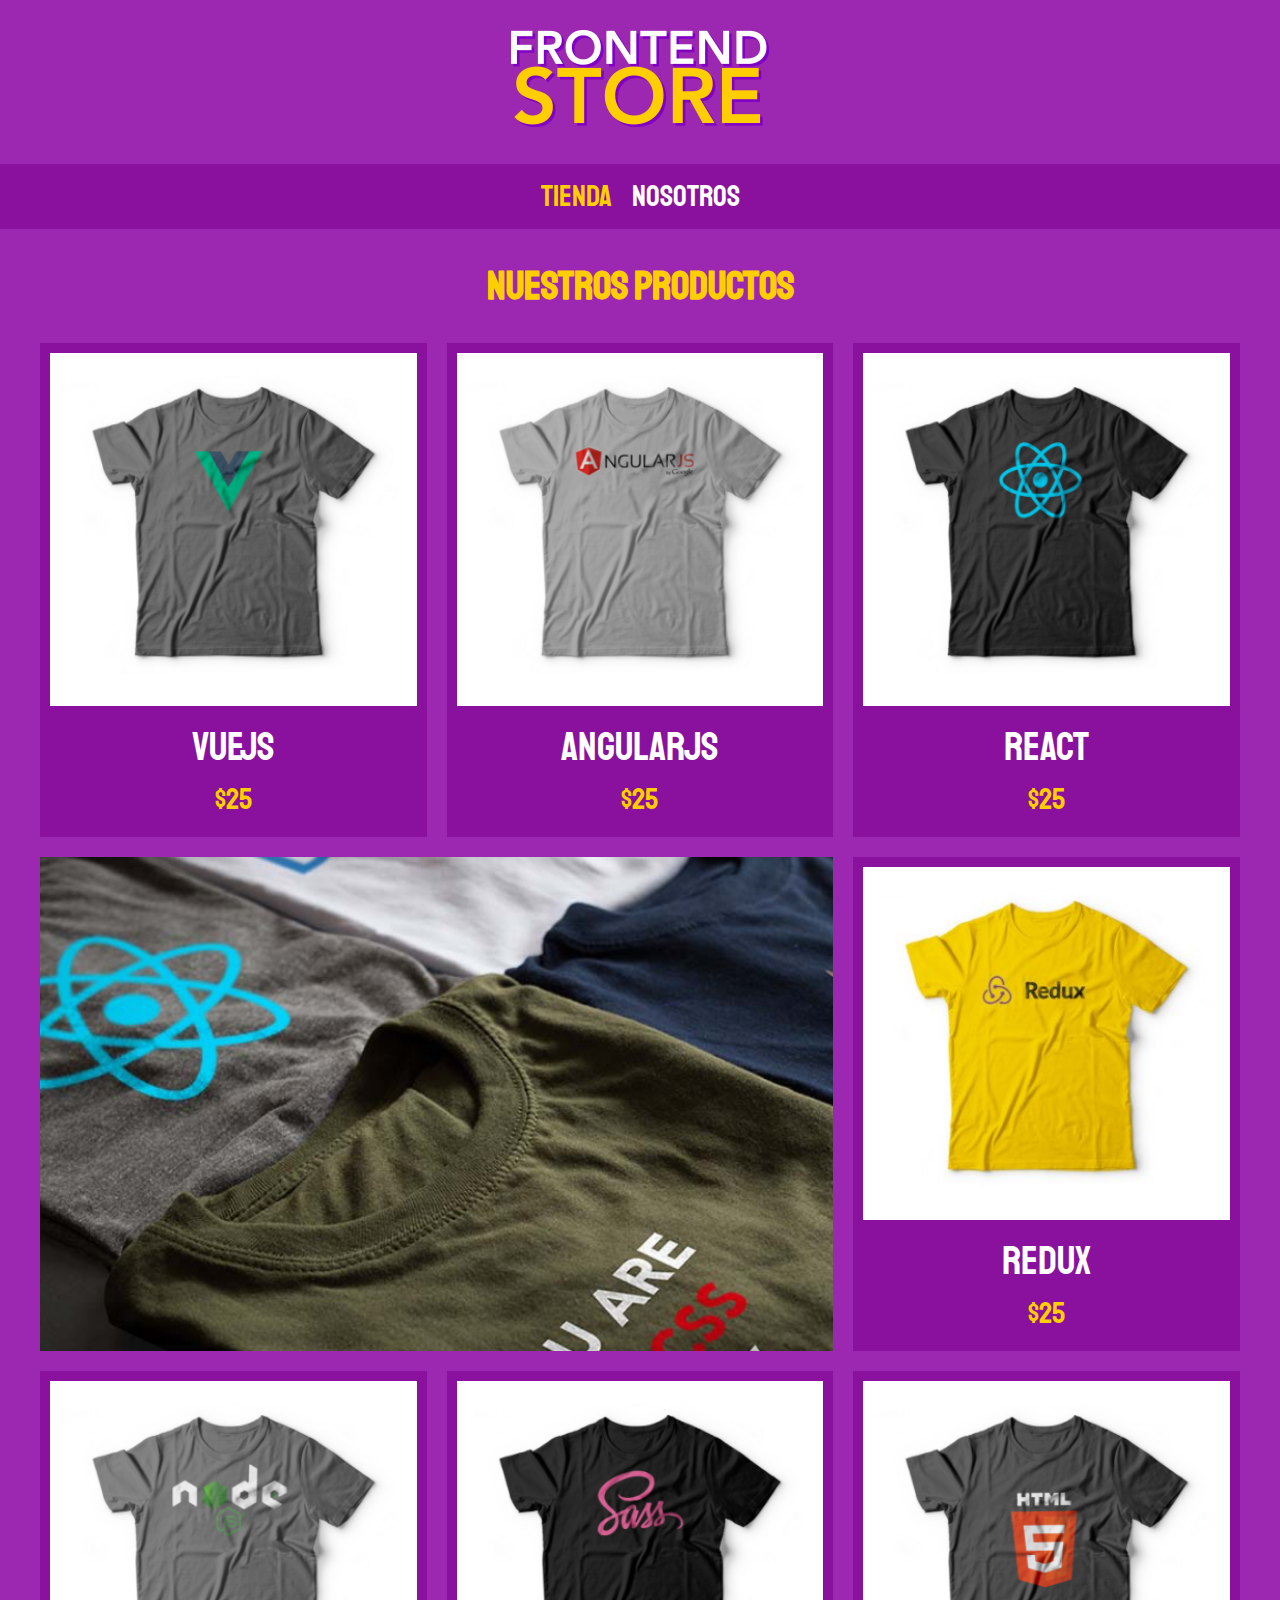
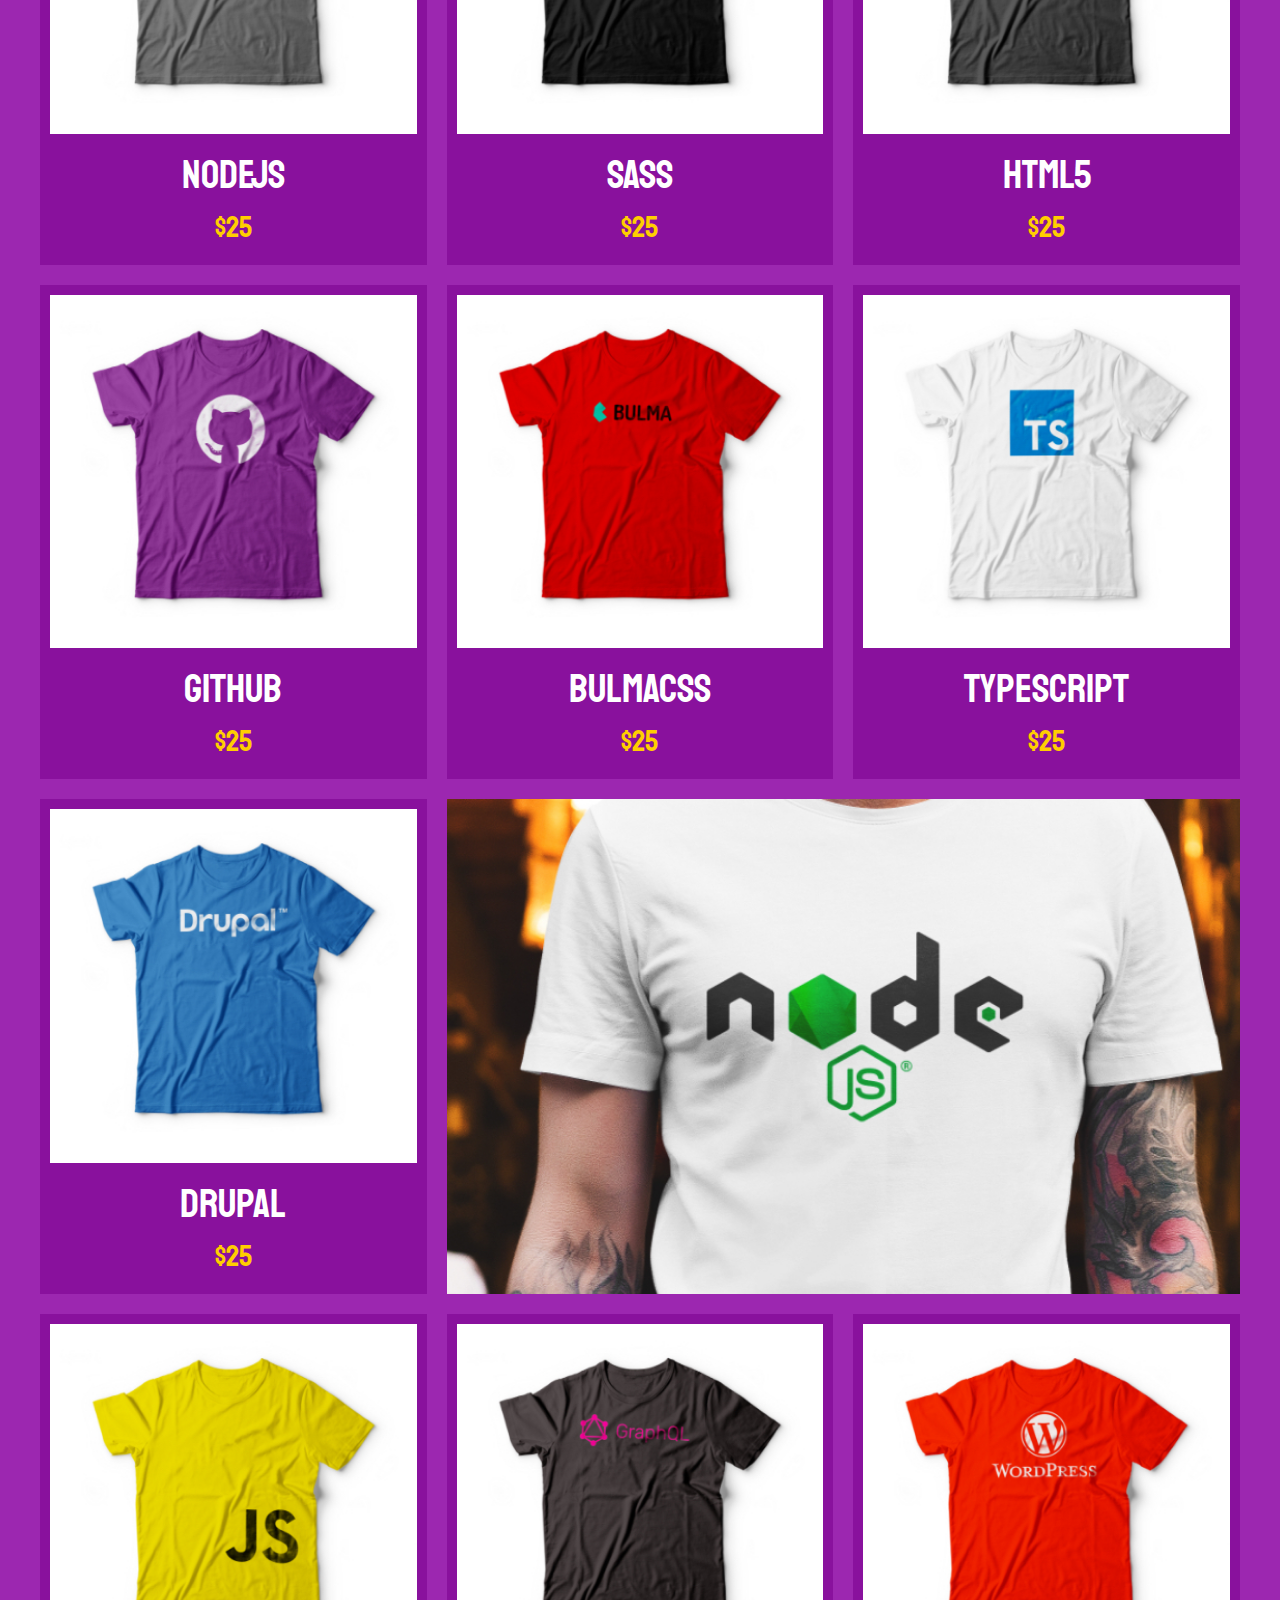
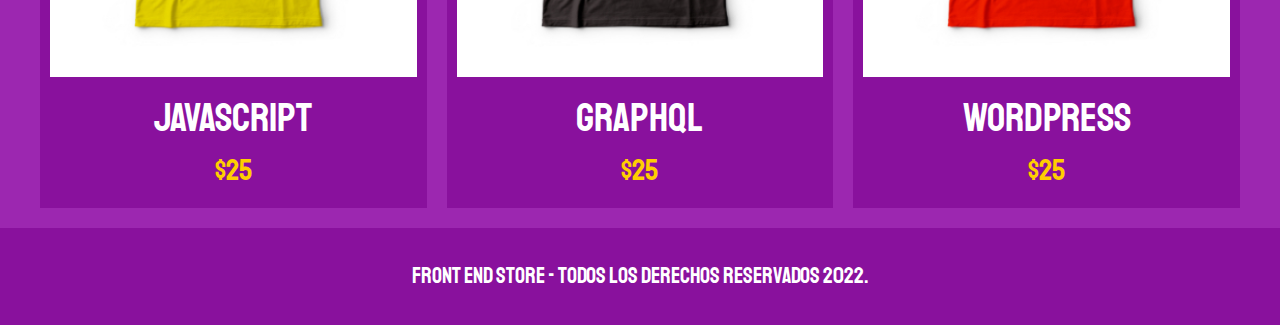
<file: index.html>
<!DOCTYPE html>
<html lang="en">
<head>
    <meta charset="UTF-8">
    <meta http-equiv="X-UA-Compatible" content="IE=edge">
    <meta name="viewport" content="width=device-width, initial-scale=1.0">
    <title>FrontEnd Store</title>
    <link rel="stylesheet" href="css/normalize.css">
    <link rel="preconnect" href="https://fonts.googleapis.com">
    <link rel="preconnect" href="https://fonts.gstatic.com" crossorigin>
    <link href="https://fonts.googleapis.com/css2?family=Staatliches&display=swap" rel="stylesheet">
    <link rel="stylesheet" href="css/styles.css">

</head>
<body>
    <header class="header">
        <a href="index.html">
            <img class="header__logo" src="img/logo.png" alt="Logotipo">
        </a>
    </header>

    <nav class="navegacion">
        <a class="navegacion__enlace navegacion__enlace--activo" href="index.html">Tienda</a>
        <a class="navegacion__enlace" href="nosotros.html">Nosotros</a>
    </nav>

    <main class="contenedor">
        <h1>Nuestros Productos</h1>
    
        <div class="grid">
            <div class="producto">
                <a href="producto.html">
                    <img class="producto__imagen" src="img/1.jpg" alt="imagen remera">
                    <div class="producto__informacion">
                        <p class="producto__nombre">VueJS</p>
                        <p class="producto__precio">$25</p>
                    </div>
                </a>
            </div> <!-- .producto -->
            <div class="producto">
                <a href="producto.html">
                    <img class="producto__imagen" src="img/2.jpg" alt="imagen remera">
                    <div class="producto__informacion">
                        <p class="producto__nombre">AngularJS</p>
                        <p class="producto__precio">$25</p>
                    </div>
                </a>
            </div> <!-- .producto -->
            <div class="producto">
                <a href="producto.html">
                    <img class="producto__imagen" src="img/3.jpg" alt="imagen remera">
                    <div class="producto__informacion">
                        <p class="producto__nombre">React</p>
                        <p class="producto__precio">$25</p>
                    </div>
                </a>
            </div> <!-- .producto -->
            <div class="producto">
                <a href="producto.html">
                    <img class="producto__imagen" src="img/4.jpg" alt="imagen remera">
                    <div class="producto__informacion">
                        <p class="producto__nombre">Redux</p>
                        <p class="producto__precio">$25</p>
                    </div>
                </a>
            </div> <!-- .producto -->
            <div class="producto">
                <a href="producto.html">
                    <img class="producto__imagen" src="img/5.jpg" alt="imagen remera">
                    <div class="producto__informacion">
                        <p class="producto__nombre">NodeJs</p>
                        <p class="producto__precio">$25</p>
                    </div>
                </a>
            </div> <!-- .producto -->
            <div class="producto">
                <a href="producto.html">
                    <img class="producto__imagen" src="img/6.jpg" alt="imagen remera">
                    <div class="producto__informacion">
                        <p class="producto__nombre">SASS</p>
                        <p class="producto__precio">$25</p>
                    </div>
                </a>
            </div> <!-- .producto -->
            <div class="producto">
                <a href="producto.html">
                    <img class="producto__imagen" src="img/7.jpg" alt="imagen remera">
                    <div class="producto__informacion">
                        <p class="producto__nombre">HTML5</p>
                        <p class="producto__precio">$25</p>
                    </div>
                </a>
            </div> <!-- .producto -->
            <div class="producto">
                <a href="producto.html">
                    <img class="producto__imagen" src="img/8.jpg" alt="imagen remera">
                    <div class="producto__informacion">
                        <p class="producto__nombre">GitHub</p>
                        <p class="producto__precio">$25</p>
                    </div>
                </a>
            </div> <!-- .producto -->
            <div class="producto">
                <a href="producto.html">
                    <img class="producto__imagen" src="img/9.jpg" alt="imagen remera">
                    <div class="producto__informacion">
                        <p class="producto__nombre">BulmaCSS</p>
                        <p class="producto__precio">$25</p>
                    </div>
                </a>
            </div> <!-- .producto -->
            <div class="producto">
                <a href="producto.html">
                    <img class="producto__imagen" src="img/10.jpg" alt="imagen remera">
                    <div class="producto__informacion">
                        <p class="producto__nombre">TypeScript</p>
                        <p class="producto__precio">$25</p>
                    </div>
                </a>
            </div> <!-- .producto -->
            <div class="producto">
                <a href="producto.html">
                    <img class="producto__imagen" src="img/11.jpg" alt="imagen remera">
                    <div class="producto__informacion">
                        <p class="producto__nombre">Drupal</p>
                        <p class="producto__precio">$25</p>
                    </div>
                </a>
            </div> <!-- .producto -->
            <div class="producto">
                <a href="producto.html">
                    <img class="producto__imagen" src="img/12.jpg" alt="imagen remera">
                    <div class="producto__informacion">
                        <p class="producto__nombre">JavaScript</p>
                        <p class="producto__precio">$25</p>
                    </div>
                </a>
            </div> <!-- .producto -->
            <div class="producto">
                <a href="producto.html">
                    <img class="producto__imagen" src="img/13.jpg" alt="imagen remera">
                    <div class="producto__informacion">
                        <p class="producto__nombre">GraphQL</p>
                        <p class="producto__precio">$25</p>
                    </div>
                </a>
            </div> <!-- .producto -->
            <div class="producto">
                <a href="producto.html">
                    <img class="producto__imagen" src="img/14.jpg" alt="imagen remera">
                    <div class="producto__informacion">
                        <p class="producto__nombre">WordPress</p>
                        <p class="producto__precio">$25</p>
                    </div>
                </a>
            </div> <!-- .producto -->

            <div class="grafico grafico--remeras"></div>
                
            <div class="grafico grafico--node"></div>
            
            
        </div> 
    </main>

    <footer class="footer">
        <p class="footer__texto">Front End Store - Todos los derechos Reservados 2022.</p>
    </footer>
</body>
</html>
</file>
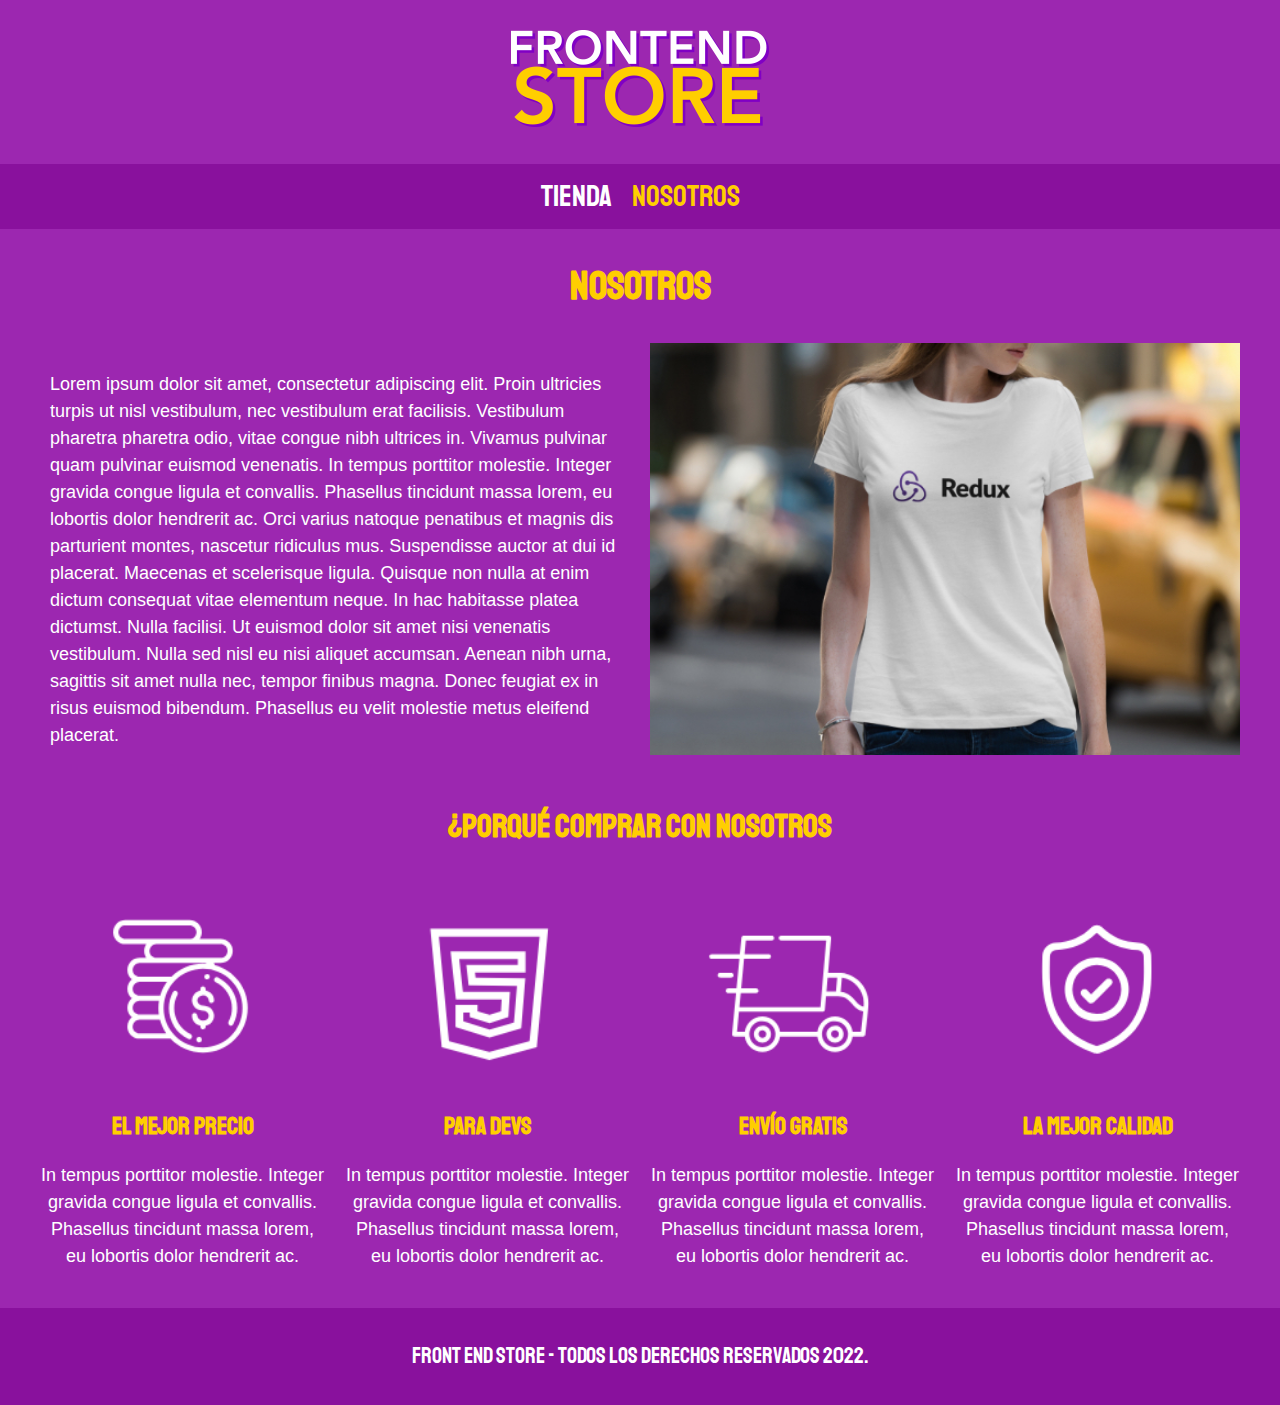
<file: nosotros.html>
<!DOCTYPE html>
<html lang="en">
<head>
    <meta charset="UTF-8">
    <meta http-equiv="X-UA-Compatible" content="IE=edge">
    <meta name="viewport" content="width=device-width, initial-scale=1.0">
    <title>FrontEnd Store</title>
    <link rel="stylesheet" href="css/normalize.css">
    <link rel="preconnect" href="https://fonts.googleapis.com">
    <link rel="preconnect" href="https://fonts.gstatic.com" crossorigin>
    <link href="https://fonts.googleapis.com/css2?family=Staatliches&display=swap" rel="stylesheet">
    <link rel="stylesheet" href="css/styles.css">

</head>
<body>
    <header class="header">
        <a href="index.html">
            <img class="header__logo" src="img/logo.png" alt="Logotipo">
        </a>
    </header>

    <nav class="navegacion">
        <a class="navegacion__enlace" href="index.html">Tienda</a>
        <a class="navegacion__enlace navegacion__enlace--activo" href="nosotros.html">Nosotros</a>
    </nav>

    <main class="contenedor">
        <h1>Nosotros</h1>

        <div class="nosotros">
            <div class="nosotros__contenido">
                <p>Lorem ipsum dolor sit amet, consectetur adipiscing elit. Proin ultricies turpis ut nisl vestibulum, nec vestibulum erat facilisis. Vestibulum pharetra pharetra odio, vitae congue nibh ultrices in. Vivamus pulvinar quam pulvinar euismod venenatis. In tempus porttitor molestie. Integer gravida congue ligula et convallis. Phasellus tincidunt massa lorem, eu lobortis dolor hendrerit ac. Orci varius natoque penatibus et magnis dis parturient montes, nascetur ridiculus mus. Suspendisse auctor at dui id placerat. Maecenas et scelerisque ligula. Quisque non nulla at enim dictum consequat vitae elementum neque.
                In hac habitasse platea dictumst. Nulla facilisi. Ut euismod dolor sit amet nisi venenatis vestibulum. Nulla sed nisl eu nisi aliquet accumsan. Aenean nibh urna, sagittis sit amet nulla nec, tempor finibus magna. Donec feugiat ex in risus euismod bibendum. Phasellus eu velit molestie metus eleifend placerat.</p>
            </div>

            <img class="nosotros__imagen" src="/img/nosotros.jpg" alt="imagen nosotros">
        </div>
    </main>

    <section class="contenedor comprar">
        <h2 class="comprar__titulo">¿Porqué comprar con nosotros</h2>

        <div class="bloques">
            <div class="bloque">
                <img src="/img/icono_1.png" alt="porque comprar">
                <h3 class="bloque__titulo">El mejor precio</h3>
                <p>In tempus porttitor molestie. Integer gravida congue ligula et convallis. Phasellus tincidunt massa lorem, eu lobortis dolor hendrerit ac.</p>
            </div> <!--.bloque-->
            <div class="bloque">
                <img src="/img/icono_2.png" alt="porque comprar">
                <h3 class="bloque__titulo">Para devs</h3>
                <p>In tempus porttitor molestie. Integer gravida congue ligula et convallis. Phasellus tincidunt massa lorem, eu lobortis dolor hendrerit ac.</p>
            </div> <!--.bloque-->
            <div class="bloque">
                <img src="/img/icono_3.png" alt="porque comprar">
                <h3 class="bloque__titulo">Envío gratis</h3>
                <p>In tempus porttitor molestie. Integer gravida congue ligula et convallis. Phasellus tincidunt massa lorem, eu lobortis dolor hendrerit ac.</p>
            </div> <!--.bloque-->
            <div class="bloque">
                <img src="/img/icono_4.png" alt="porque comprar">
                <h3 class="bloque__titulo">La mejor calidad</h3>
                <p>In tempus porttitor molestie. Integer gravida congue ligula et convallis. Phasellus tincidunt massa lorem, eu lobortis dolor hendrerit ac.</p>
            </div> <!--.bloque-->
        </div> <!--.bloques-->
    </section>

    <footer class="footer">
        <p class="footer__texto">Front End Store - Todos los derechos Reservados 2022.</p>
    </footer>
</body>
</html>
</file>
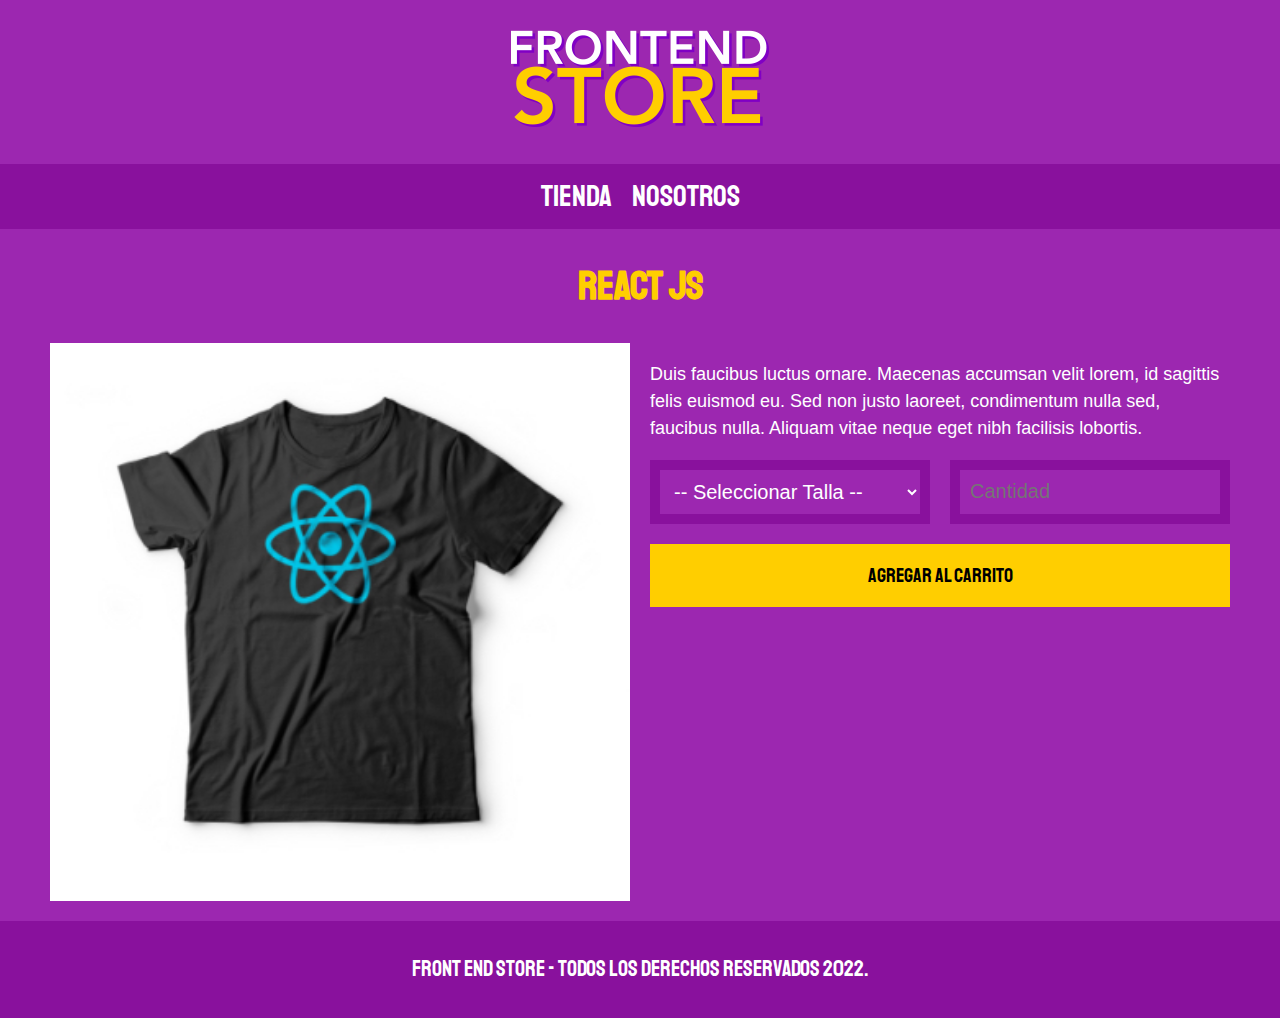
<file: producto.html>
<!DOCTYPE html>
<html lang="en">
<head>
    <meta charset="UTF-8">
    <meta http-equiv="X-UA-Compatible" content="IE=edge">
    <meta name="viewport" content="width=device-width, initial-scale=1.0">
    <title>FrontEnd Store</title>
    <link rel="stylesheet" href="css/normalize.css">
    <link rel="preconnect" href="https://fonts.googleapis.com">
    <link rel="preconnect" href="https://fonts.gstatic.com" crossorigin>
    <link href="https://fonts.googleapis.com/css2?family=Staatliches&display=swap" rel="stylesheet">
    <link rel="stylesheet" href="css/styles.css">

</head>
<body>
    <header class="header">
        <a href="index.html">
            <img class="header__logo" src="img/logo.png" alt="Logotipo">
        </a>
    </header>

    <nav class="navegacion">
        <a class="navegacion__enlace" href="index.html">Tienda</a>
        <a class="navegacion__enlace" href="nosotros.html">Nosotros</a>
    </nav>

    <main class="contenedor">
        <h1>React JS</h1>
        
        <div class="remera">
            <img class="remera__imagen" src="img/3.jpg" alt="imagen del producto">

            <div class="remera__contenido">
                <p>Duis faucibus luctus ornare. Maecenas accumsan velit lorem, id sagittis felis euismod eu. Sed non justo laoreet, condimentum nulla sed, faucibus nulla. Aliquam vitae neque eget nibh facilisis lobortis.</p>

                <form class="formulario">
                    <select class="formulario__campo">
                        <option disabled selected>-- Seleccionar Talla --</option>
                        <option>Chica (S)</option>
                        <option>Mediana (M)</option>
                        <option>Grande (L)</option>
                    </select>
                    <input class="formulario__campo" type="number" placeholder="Cantidad" min="1" max="10">
                    <input class="formulario__submit" type="submit" value="Agregar al Carrito">
                </form>
            </div>
        </div>
    </main>

    <footer class="footer">
        <p class="footer__texto">Front End Store - Todos los derechos Reservados 2022.</p>
    </footer>
</body>
</html>
</file>
<file: css/styles.css>
:root {
    --primario: #9C27B0;
    --primarioOscuro: #89119D;
    --secundario: #FFCE00;
    --secundarioOscuro: rgb(233,287,2);
    --blanco: #FFF;
    --negro: #000;

    --fuentePrincipal: 'Staatliches', cursive;
}

html {
    box-sizing: border-box;
    font-size: 62.5%;
}

*, *:before, *:after {
    box-sizing: inherit;
}

/** Globales */
body {
    background-color: var(--primario);
    font-size: 1.6rem;
    line-height: 1.5;
}

p {
    font-size: 1.8rem;
    font-family: Arial, Helvetica, sans-serif;
    color: var(--blanco);
}
a {
    text-decoration: none;
}
img {
    width: 100%;
}
.contenedor {
    max-width: 120rem;
    margin: 0 auto;
}
h1, h2, h3 {
    text-align: center;
    color: var(--secundario);
    font-family: var(--fuentePrincipal);
}
h1 {
    font-size: 4rem;
}
h2 {
    font-size: 3.2rem;
}
h3 {
    font-size: 2.4rem;
}

/** Header */
.header {
    display: flex;
    justify-content: center;
}
.header__logo {
    margin: 3rem 0;
}

/** Footer */
.footer {
    background-color: var(--primarioOscuro);
    padding: 1rem 0;
    margin-top: 2rem;
}
.footer__texto {
    font-family: var(--fuentePrincipal);
    text-align: center;
    font-size: 2.2rem;
}

/** Navegacion */
.navegacion {
    background-color: var(--primarioOscuro);
    padding: 1rem 0;
    display: flex;
    justify-content: center;
    gap: 2rem;
}
.navegacion__enlace {
    font-family: var(--fuentePrincipal);
    color: var(--blanco);
    font-size: 3rem;
    /* margin-right: 2rem;  */ /* Alternativa al "gap" */
}
/* .navegacion__enlace:last-of-type {
    margin-right: 0;
} */
.navegacion__enlace--activo,
.navegacion__enlace:hover {
    color: var(--secundario);
}

/** Grid */
.grid {
    display: grid;
    grid-template-columns: repeat(2, 1fr);
    gap: 2rem;
}
@media (min-width: 768px) {
    .grid {
        grid-template-columns: repeat(3, 1fr);
    }
}

/** Productos */
.producto {
    background-color: var(--primarioOscuro);
    padding: 1rem;
}
.producto__nombre {
    font-size: 4rem;
}
.producto__precio {
    font-size: 3rem;
    color: var(--secundario);
}
.producto__nombre,
.producto__precio {
    font-family: var(--fuentePrincipal);
    margin: 1rem 0;
    text-align: center;
    line-height: 1.2;
}

/** Graficos */
.grafico {
    min-height: 30rem;
    background-repeat: no-repeat;
    background-size: cover;
    grid-column: 1 / 3;
}
.grafico--remeras {
    grid-row: 2 / 3;
    background-image: url(../img/grafico1.jpg);
}
.grafico--node {
    background-image: url(../img/grafico2.jpg);
    grid-row: 8 / 9;
    
}
@media (min-width: 768px) {
    .grafico--node {
        grid-row: 5 / 6;
        grid-column: 2 / 4;
    }
}

/** Nosotros */
.nosotros {
    display: grid;
    grid-template-rows: repeat(2, auto);
}
@media (min-width: 768px) {
    .nosotros {
        grid-template-columns: repeat(2, 1fr);
        column-gap: 2rem;
    }
}
.nosotros__contenido {
    margin: 1rem
}
.nosotros__imagen {
grid-row: 1 / 2;
}
@media (min-width: 768px) {
    .nosotros__imagen {
        grid-column: 2 / 3;
    }
}

/** Bloques */
.bloques {
    display: grid;
    grid-template-columns: repeat(2, 1fr);
    gap: 2rem;
}
@media (min-width: 768px) {
    .bloques {
        grid-template-columns: repeat(4, 1fr);
    }
}
.bloque {
    text-align: center;
}
.bloque__titulo {
    margin: 0;
}

/** Pagina del producto */
@media (min-width: 768px) {
    .remera {
        display: grid;
        grid-template-columns: repeat(2, 1fr);
        column-gap: 2rem;
    }
}
.remera {
    margin: 1rem;
}
.formulario {
    display: grid;
    grid-template-columns: repeat(2, 1fr);
    gap: 2rem;
}
.formulario__campo {
    /* border-color: var(--primarioOscuro);
    border-width: 1rem;
    border-style: solid; */

    border: 1rem solid var(--primarioOscuro);
    background-color: transparent;
    color: var(--blanco);
    font-size: 2rem;
    font-family: Arial, Helvetica, sans-serif;
    padding: 1rem;
}
.formulario__submit {
    background-color: var(--secundario);
    border: none;
    font-size: 2rem;
    font-family: var(--fuentePrincipal);
    padding: 2rem;
    transition: background-color .3s ease;
    grid-column: 1 / 3;
}
.formulario__submit:hover {
    cursor: pointer;
    background-color: var(--secundarioOscuro);
}
</file>
